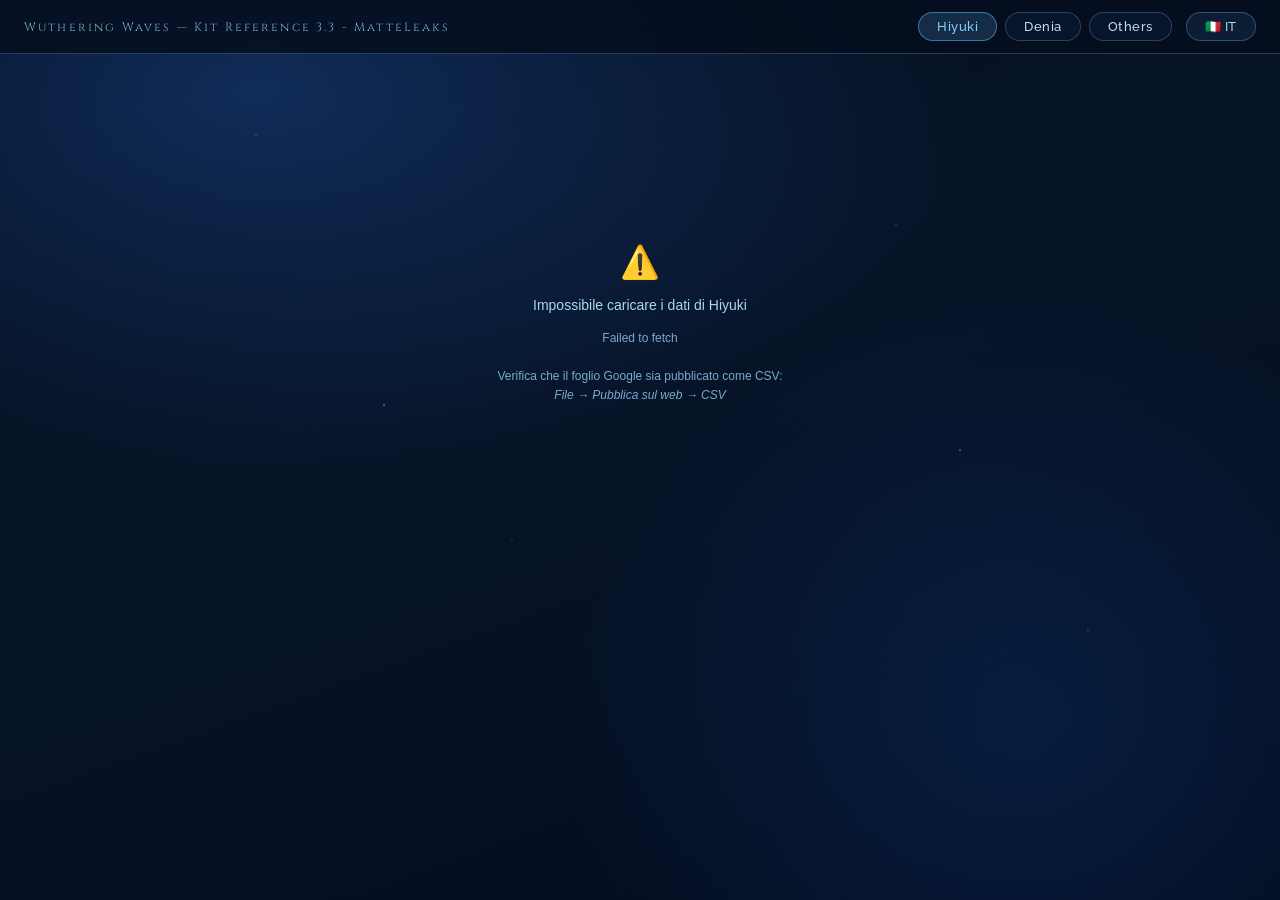
<file: index.html>
<!DOCTYPE html>
<html lang="it">
<head>
<meta charset="UTF-8">
<meta name="viewport" content="width=device-width, initial-scale=1.0">
<title>Hiyuki — Wuthering Waves 3.3</title>
<link rel="preconnect" href="https://fonts.googleapis.com">
<link href="https://fonts.googleapis.com/css2?family=Cinzel:wght@400;600&family=Raleway:wght@300;400;500;600&family=Lora:ital,wght@0,400;0,500;0,600;1,400;1,500&display=swap" rel="stylesheet">
<link rel="stylesheet" href="style-hiyuki.css">
</head>
<body>
<div class="bg"></div>

<nav class="nav-bar">
  <span class="nav-logo">Wuthering Waves — Kit Reference 3.3 - MatteLeaks</span>
  <div class="nav-switch">
    <a href="index.html" class="nav-btn active">Hiyuki</a>
    <a href="denia.html" class="nav-btn">Denia</a>
    <a href="others.html" class="nav-btn">Others</a>
    <button id="lang-btn" class="nav-btn lang-btn" aria-label="Toggle language">🇮🇹 IT</button>
  </div>
</nav>

<div class="wrap" id="root"></div>

<script src="render.js"></script>
<script src="data-loader.js"></script>
<script>
  var _lang = 'it';
  var _cachedData = null;

  async function rerenderHiyuki() {
    const root = document.getElementById('root');
    if (!_cachedData) {
      showLoading(root, 'Hiyuki');
      try {
        _cachedData = await loadCharacterFromSheet('feixue');
      } catch (err) {
        showError(root, 'Hiyuki', err);
        return;
      }
    }
    root.innerHTML = '';
    renderHiyuki(root, _cachedData, _lang);
  }

  document.getElementById('lang-btn').addEventListener('click', function() {
    _lang = _lang === 'it' ? 'en' : 'it';
    this.textContent = _lang === 'it' ? '🇮🇹 IT' : '🇬🇧 EN';
    rerenderHiyuki();
  });

  rerenderHiyuki();
</script>
</body>
</html>
</file>
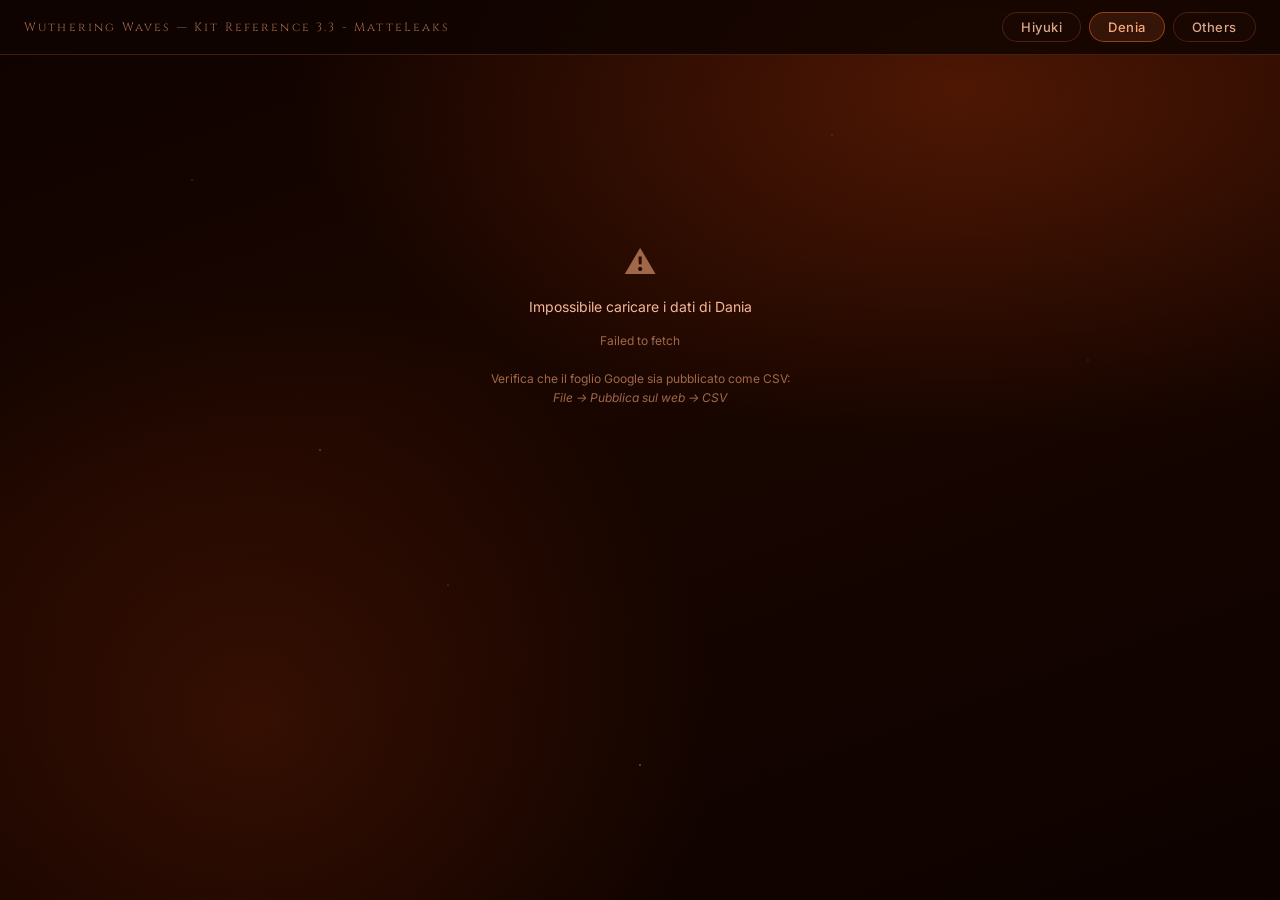
<file: denia.html>
<!DOCTYPE html>
<html lang="it">
<head>
<meta charset="UTF-8">
<meta name="viewport" content="width=device-width, initial-scale=1.0">
<title>Denia — Wuthering Waves 3.3</title>
<link rel="preconnect" href="https://fonts.googleapis.com">
<link href="https://fonts.googleapis.com/css2?family=Cinzel:wght@400;600&family=Inter:wght@300;400;500;600&family=EB+Garamond:ital,wght@0,400;0,500;0,600;1,400;1,500&display=swap" rel="stylesheet">
<link rel="stylesheet" href="style-denia.css">
</head>
<body>
<div class="bg"></div>

<nav class="nav-bar">
  <span class="nav-logo">Wuthering Waves — Kit Reference 3.3 - MatteLeaks</span>
  <div class="nav-switch">
    <a href="index.html" class="nav-btn">Hiyuki</a>
    <a href="denia.html" class="nav-btn active">Denia</a>
    <a href="others.html" class="nav-btn">Others</a>
  </div>
</nav>

<div class="wrap" id="root"></div>

<script src="render.js"></script>
<script src="data-loader.js"></script>
<script>
  (async function() {
    const root = document.getElementById('root');
    showLoading(root, 'Dania');
    try {
      const data = await loadCharacterFromSheet('denia');
      root.innerHTML = '';
      renderDenia(root, data);
    } catch (err) {
      showError(root, 'Dania', err);
    }
  })();
</script>
</body>
</html>
</file>
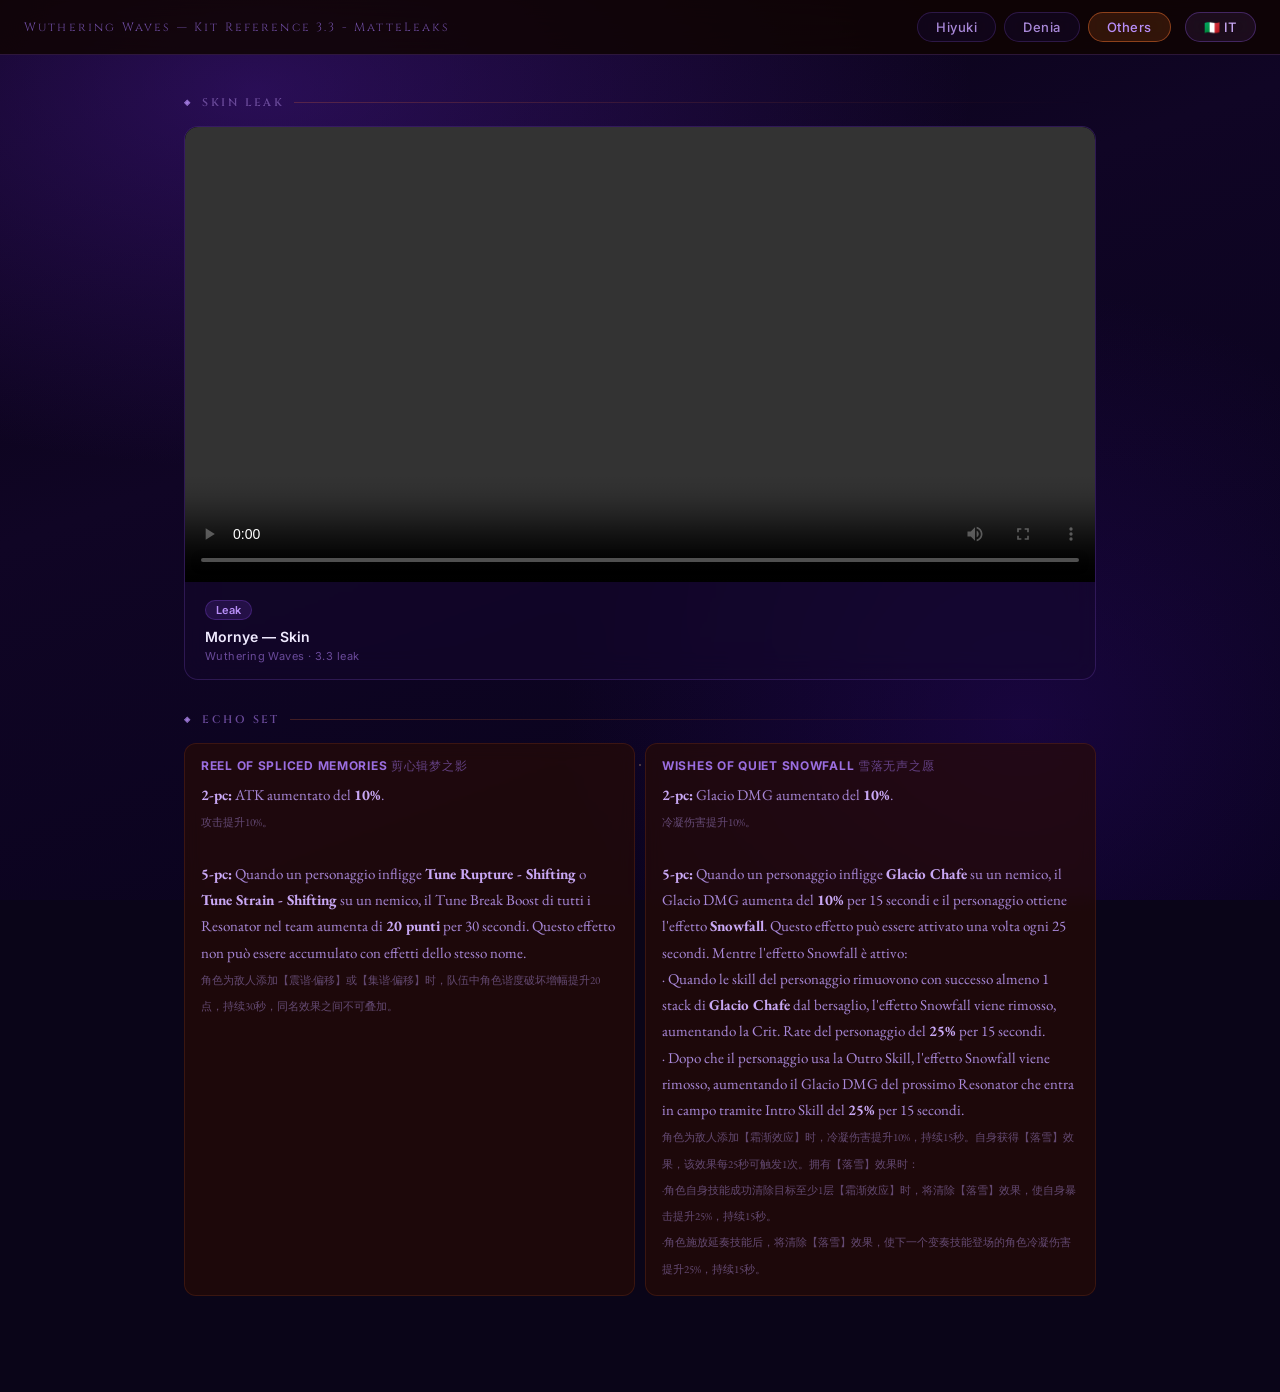
<file: others.html>
<!DOCTYPE html>
<html lang="it">
<head>
<meta charset="UTF-8">
<meta name="viewport" content="width=device-width, initial-scale=1.0">
<title>Others — Wuthering Waves 3.3</title>
<link rel="preconnect" href="https://fonts.googleapis.com">
<link href="https://fonts.googleapis.com/css2?family=Cinzel:wght@400;600&family=Inter:wght@300;400;500;600&family=EB+Garamond:ital,wght@0,400;0,500;0,600;1,400;1,500&display=swap" rel="stylesheet">
<link rel="stylesheet" href="style-denia.css">
<style>
  :root {
    --c1: #c9a8f5;
    --c2: #9b6ee0;
    --accent: #b88ef8;
    --glass-bg: rgba(20, 8, 45, 0.55);
    --glass-border: rgba(160, 100, 255, 0.2);
    --glass-hover: rgba(45, 15, 90, 0.65);
    --text-primary: #f0eaff;
    --text-secondary: #a888d8;
    --text-muted: #6a4a9a;
  }
  body { background: #0a0518; }
  .bg {
    background:
      radial-gradient(ellipse 80% 60% at 20% 10%, rgba(90, 30, 180, 0.4) 0%, transparent 70%),
      radial-gradient(ellipse 60% 80% at 80% 80%, rgba(50, 10, 120, 0.35) 0%, transparent 60%),
      linear-gradient(160deg, #060210 0%, #100525 40%, #07021a 100%);
  }
  .leak-grid { display: grid; grid-template-columns: repeat(auto-fit, minmax(320px, 1fr)); gap: 1.5rem; }
  .leak-card {
    background: var(--glass-bg); border: 1px solid var(--glass-border);
    border-radius: 14px; backdrop-filter: blur(14px);
    overflow: hidden; transition: border-color 0.2s, background 0.2s;
  }
  .leak-card:hover { border-color: rgba(160, 100, 255, 0.4); background: var(--glass-hover); }
  .leak-video { width: 100%; display: block; max-height: 480px; object-fit: contain; background: #000; }
  .leak-info { padding: 1rem 1.25rem; }
  .leak-title { font-size: 14px; font-weight: 600; color: var(--text-primary); margin-bottom: 4px; }
  .leak-meta { font-size: 11px; color: var(--text-muted); letter-spacing: 0.04em; }
  .leak-badge {
    display: inline-block; font-size: 11px; font-weight: 600;
    padding: 2px 10px; border-radius: 99px; margin-bottom: 8px;
    background: rgba(150, 80, 255, 0.15); color: var(--accent);
    border: 1px solid rgba(150, 80, 255, 0.25);
  }
</style>
</head>
<body>
<div class="bg"></div>

<nav class="nav-bar">
  <span class="nav-logo">Wuthering Waves — Kit Reference 3.3 - MatteLeaks</span>
  <div class="nav-switch">
    <a href="index.html" class="nav-btn">Hiyuki</a>
    <a href="denia.html" class="nav-btn">Denia</a>
    <a href="others.html" class="nav-btn active">Others</a>
    <button id="lang-btn" class="nav-btn lang-btn" aria-label="Toggle language">🇮🇹 IT</button>
  </div>
</nav>

<div class="wrap">

  <div class="section" style="padding-top: 2.5rem;">
    <div class="section-label">Skin Leak</div>
    <div class="leak-grid">

      <div class="leak-card">
        <video class="leak-video" controls playsinline>
          <source src="./assets/video/mornyeSkin.mp4" type="video/mp4">
        </video>
        <div class="leak-info">
          <div class="leak-badge">Leak</div>
          <div class="leak-title">Mornye — Skin</div>
          <div class="leak-meta">Wuthering Waves · 3.3 leak</div>
        </div>
      </div>

    </div>
  </div>

  <div id="echo-root"></div>

</div>

<script src="data.js"></script>
<script src="render.js"></script>
<script>
  var _lang = 'it';

  function renderEcho() {
    var root = document.getElementById('echo-root');
    root.innerHTML = '';
    var sets = ECHO_SETS[_lang];
    var label = _lang === 'en' ? 'Echo Set' : 'Echo Set';
    var node = buildEchoSets(sets, label, true);
    if (node) root.appendChild(node);
  }

  document.getElementById('lang-btn').addEventListener('click', function() {
    _lang = _lang === 'it' ? 'en' : 'it';
    this.textContent = _lang === 'it' ? '🇮🇹 IT' : '🇬🇧 EN';
    renderEcho();
  });

  renderEcho();
</script>
</body>
</html>
</file>
<file: style-hiyuki.css>
*, *::before, *::after { box-sizing: border-box; margin: 0; padding: 0; }

:root {
  --c1: #a8d8f0;
  --c2: #5cb8e4;
  --accent: #7dd4f8;
  --glass-bg: rgba(12, 30, 55, 0.55);
  --glass-border: rgba(140, 200, 255, 0.25);
  --glass-hover: rgba(20, 60, 100, 0.65);
  --text-primary: #eef6ff;
  --text-secondary: #c0dff5;   /* was #9cc8e8 — lifted for legibility */
  --text-muted: #7aaacb;       /* was #5a8bb0 */
  --reading-font: 'Lora', Georgia, 'Times New Roman', serif;
}

html { scroll-behavior: smooth; }

body {
  font-family: 'Raleway', sans-serif;
  background: #050e1c;
  color: var(--text-primary);
  min-height: 100vh;
  overflow-x: hidden;
  font-size: 16px;
}

/* ─── Background ─────────────────────────────────────────────── */
.bg {
  position: fixed; inset: 0; z-index: 0;
  background:
    radial-gradient(ellipse 80% 60% at 20% 10%, rgba(30, 80, 160, 0.45) 0%, transparent 70%),
    radial-gradient(ellipse 60% 80% at 80% 80%, rgba(10, 50, 110, 0.4) 0%, transparent 60%),
    linear-gradient(160deg, #030b18 0%, #071428 40%, #040c1e 100%);
}
.bg::after {
  content: '';
  position: absolute; inset: 0;
  background-image:
    radial-gradient(1px 1px at 20% 15%, rgba(180,220,255,0.5) 0%, transparent 100%),
    radial-gradient(1px 1px at 70% 25%, rgba(180,220,255,0.4) 0%, transparent 100%),
    radial-gradient(1px 1px at 40% 60%, rgba(180,220,255,0.3) 0%, transparent 100%),
    radial-gradient(1px 1px at 85% 70%, rgba(180,220,255,0.5) 0%, transparent 100%),
    radial-gradient(1.5px 1.5px at 30% 45%, rgba(200,235,255,0.6) 0%, transparent 100%),
    radial-gradient(1.5px 1.5px at 75% 50%, rgba(200,235,255,0.5) 0%, transparent 100%);
  animation: twinkle 8s ease-in-out infinite alternate;
}
@keyframes twinkle { 0% { opacity: 0.6; } 100% { opacity: 1; } }

/* ─── Layout ─────────────────────────────────────────────────── */
.wrap { position: relative; max-width: 960px; margin: 0 auto; padding: 0 1.5rem 4rem; }

/* ─── Nav ────────────────────────────────────────────────────── */
.nav-bar {
  position: sticky; top: 0; z-index: 100;
  display: flex; align-items: center; justify-content: space-between;
  padding: 0.75rem 1.5rem;
  background: rgba(5, 14, 30, 0.82);
  backdrop-filter: blur(20px);
  border-bottom: 1px solid var(--glass-border);
}
.nav-logo { font-family: 'Cinzel', serif; font-size: 12px; color: var(--text-muted); letter-spacing: 0.18em; }
.nav-switch { display: flex; gap: 8px; }
.nav-btn {
  font-family: 'Raleway', sans-serif; font-size: 13px; font-weight: 500;
  padding: 6px 18px; border-radius: 99px;
  border: 1px solid var(--glass-border);
  background: var(--glass-bg); color: var(--text-secondary);
  cursor: pointer; text-decoration: none; transition: all 0.25s;
  backdrop-filter: blur(10px); letter-spacing: 0.04em;
}
.nav-btn:hover { background: var(--glass-hover); color: var(--text-primary); border-color: var(--accent); }
.nav-btn.active { background: rgba(100, 190, 255, 0.18); color: var(--accent); border-color: rgba(100, 190, 255, 0.5); }
.lang-btn { background: rgba(100, 180, 255, 0.1); color: var(--c1); border-color: rgba(100, 180, 255, 0.35); margin-left: 6px; }

/* ─── Hero ───────────────────────────────────────────────────── */
.hero {
  display: grid; grid-template-columns: 1fr 340px;
  gap: 2rem; align-items: end;
  padding: 3rem 0 2rem; min-height: 380px;
}
.hero-info { padding-bottom: 1rem; }
.hero-version { font-size: 11px; font-weight: 600; letter-spacing: 0.2em; text-transform: uppercase; color: var(--text-muted); margin-bottom: 0.5rem; }
.hero-name {
  font-family: 'Cinzel', serif;
  font-size: clamp(3rem, 7vw, 5.5rem); font-weight: 600; line-height: 1;
  color: var(--text-primary);
  text-shadow: 0 0 60px rgba(100, 200, 255, 0.4), 0 0 120px rgba(100, 200, 255, 0.15);
  margin-bottom: 0.75rem;
}
.hero-tags { display: flex; gap: 8px; flex-wrap: wrap; margin-bottom: 1.5rem; }
.hero-tag {
  font-size: 12px; font-weight: 500; letter-spacing: 0.06em;
  padding: 5px 14px; border-radius: 99px;
  border: 1px solid rgba(140, 200, 255, 0.3);
  background: rgba(30, 80, 160, 0.3); color: var(--c1);
  backdrop-filter: blur(8px);
}
.hero-tag.element { background: rgba(100, 180, 255, 0.15); border-color: rgba(100, 180, 255, 0.4); }
.hero-quote {
  font-family: var(--reading-font);
  font-size: 15px; font-weight: 400; font-style: italic;
  color: var(--text-secondary); line-height: 1.8; max-width: 440px;
  border-left: 2px solid rgba(100, 200, 255, 0.35); padding-left: 1rem;
}
.hero-img-wrap { position: relative; display: flex; justify-content: center; align-items: flex-end; overflow-x: visible; overflow-y: clip; }
.hero-img-glow {
  position: absolute; bottom: 0; left: 50%; transform: translateX(-50%);
  width: 260px; height: 260px; border-radius: 50%;
  background: radial-gradient(ellipse, rgba(100, 200, 255, 0.2) 0%, transparent 70%);
  filter: blur(30px); pointer-events: none;
}
.hero-img {
  position: relative; z-index: 1; width: 360px; height: 320px;
  object-fit: contain; object-position: top center;
  filter: drop-shadow(0 0 30px rgba(100, 200, 255, 0.3));
  animation: float 6s ease-in-out infinite;
}
@keyframes float { 0%, 100% { transform: translateY(0); } 50% { transform: translateY(-12px); } }
video.hero-img {
  mix-blend-mode: screen; filter: none;
  transform: scale(2.5); transform-origin: top center;
  animation: none;
}
.hero-img-fallback {
  width: 300px; height: 300px; display: flex; flex-direction: column;
  align-items: center; justify-content: center;
  background: rgba(20, 60, 120, 0.25); border: 1px solid var(--glass-border);
  border-radius: 0px; backdrop-filter: blur(10px); gap: 12px; color: var(--text-muted);
}

/* ─── Section labels ─────────────────────────────────────────── */
.section { margin-bottom: 2rem; }
.section-label {
  font-family: 'Cinzel', serif; font-size: 11px; font-weight: 600;
  letter-spacing: 0.22em; text-transform: uppercase; color: var(--text-muted);
  margin-bottom: 1rem; display: flex; align-items: center; gap: 10px;
}
.section-label::before {
  content: '◆';
  font-size: 7px; color: var(--accent);
  opacity: 0.85; flex-shrink: 0;
}
.section-label::after {
  content: ''; flex: 1; height: 1px;
  background: linear-gradient(to right, rgba(100, 200, 255, 0.22), transparent);
}

/* ─── Glass cards ────────────────────────────────────────────── */
.glass {
  background: var(--glass-bg); border: 1px solid var(--glass-border);
  border-radius: 14px; backdrop-filter: blur(14px);
  padding: 1.25rem 1.5rem; margin-bottom: 10px;
  transition: border-color 0.25s, background 0.25s;
}
.glass:hover { border-color: rgba(100, 200, 255, 0.38); background: var(--glass-hover); }

.card-head { display: flex; justify-content: space-between; align-items: flex-start; gap: 10px; margin-bottom: 10px; }
.card-title { font-size: 15px; font-weight: 600; color: var(--text-primary); }

/* ─── Reading text — the main readability upgrade ────────────── */
.card-body,
.forte-body,
.inherent-body,
.seq-body,
.na-row-desc,
.res-desc,
.glossary-def {
  font-family: var(--reading-font);
  font-size: 15px;
  line-height: 1.88;
  color: var(--text-secondary);
}
.card-body b, .forte-body b, .inherent-body b, .seq-body b { color: var(--c1); font-weight: 600; }

.na-row-desc, .glossary-def, .res-desc { font-size: 14px; line-height: 1.75; }

/* ─── Tags ───────────────────────────────────────────────────── */
.tags { display: flex; gap: 6px; flex-wrap: wrap; }
.tag { font-size: 11px; font-weight: 500; padding: 3px 10px; border-radius: 99px; white-space: nowrap; flex-shrink: 0; backdrop-filter: blur(6px); }
.tag-c { background: rgba(30, 110, 180, 0.35); color: #a8d8f8; border: 1px solid rgba(100,180,255,0.2); }
.tag-l { background: rgba(100, 80, 200, 0.35); color: #c4b8ff; border: 1px solid rgba(150,100,255,0.2); }
.tag-g { background: rgba(30,150,80,0.25); color: #7de8a8; border: 1px solid rgba(50,200,100,0.2); }

/* ─── Skill card layout ──────────────────────────────────────── */
.skill-card { display: flex; flex-direction: column; }
.skill-desc { border-left: 2px solid rgba(100, 200, 255, 0.3); padding-left: 0.85rem; margin-top: 4px; }
.skill-values-box {
  display: flex; flex-direction: column;
  margin-top: 14px;
  background: rgba(5, 18, 40, 0.6);
  border: 1px solid rgba(100, 180, 255, 0.18);
  border-radius: 10px; overflow: hidden;
}
.skill-value-row {
  display: flex; justify-content: space-between; align-items: center;
  padding: 8px 14px;
  border-bottom: 1px solid rgba(100, 180, 255, 0.08); gap: 12px;
}
.skill-value-row:last-child { border-bottom: none; }
.skill-value-label {
  font-size: 12px; color: var(--text-muted);
  letter-spacing: 0.03em; flex: 1;
}
.skill-value-num {
  font-size: 13px; font-weight: 600; color: var(--c1);
  font-variant-numeric: tabular-nums;
  text-align: right; white-space: nowrap;
  background: rgba(100, 180, 255, 0.09);
  padding: 2px 9px; border-radius: 6px;
}

/* ─── Normal attack ──────────────────────────────────────────── */
.na-card {
  padding: 12px 0;
  border-bottom: 1px solid rgba(100, 180, 255, 0.07);
}
.na-card:last-child { border-bottom: none; }
.na-card .na-row-label { margin-bottom: 5px; }
.na-card .skill-values-box { margin-top: 8px; }

.na-group { margin-bottom: 14px; }
.na-group-title {
  font-size: 12px; font-weight: 600; letter-spacing: 0.08em; color: var(--accent);
  margin-bottom: 10px; padding: 5px 12px;
  background: rgba(100, 180, 255, 0.1); border-radius: 6px; display: inline-block;
}
.na-row { display: grid; grid-template-columns: 200px 1fr; gap: 10px; padding: 6px 0; border-bottom: 1px solid rgba(100, 180, 255, 0.07); }
.na-row:last-child { border-bottom: none; }
.na-row-label { font-size: 13px; font-weight: 600; color: var(--c1); line-height: 1.5; }

/* ─── Resonance resources ────────────────────────────────────── */
.res-grid { display: grid; grid-template-columns: repeat(auto-fit, minmax(170px, 1fr)); gap: 10px; }
.res-card {
  background: rgba(10, 30, 65, 0.6); border: 1px solid rgba(100, 180, 255, 0.15);
  border-radius: 12px; padding: 14px 16px; backdrop-filter: blur(10px);
}
.res-name { font-size: 13px; font-weight: 600; color: var(--accent); margin-bottom: 6px; }
.res-max { font-size: 12px; color: var(--text-muted); margin-top: 5px; }

/* ─── Forte box ──────────────────────────────────────────────── */
.forte-box {
  background: linear-gradient(135deg, rgba(30, 80, 160, 0.35) 0%, rgba(15, 40, 90, 0.45) 100%);
  border: 1px solid rgba(120, 200, 255, 0.25); border-radius: 14px;
  padding: 1.5rem 1.75rem; backdrop-filter: blur(14px); margin-bottom: 10px;
  border-left: 3px solid rgba(125, 212, 248, 0.5);
}
.forte-title { font-family: 'Cinzel', serif; font-size: 13.5px; font-weight: 600; letter-spacing: 0.06em; color: var(--c1); margin-bottom: 10px; }

/* ─── Sequence cards ─────────────────────────────────────────── */
.seq-grid { display: grid; grid-template-columns: repeat(auto-fit, minmax(270px, 1fr)); gap: 10px; }
.seq-card {
  background: rgba(10, 30, 65, 0.55); border: 1px solid rgba(100, 180, 255, 0.15);
  border-radius: 12px; padding: 14px 16px; backdrop-filter: blur(10px);
  transition: border-color 0.25s, background 0.25s;
}
.seq-card:hover { border-color: rgba(100, 200, 255, 0.32); background: rgba(20, 55, 110, 0.65); }
.seq-num {
  font-size: 11px; font-weight: 600; letter-spacing: 0.08em; display: inline-block;
  padding: 2px 10px; border-radius: 99px; margin-bottom: 7px;
  background: rgba(100, 180, 255, 0.15); color: var(--accent);
  border: 1px solid rgba(100, 180, 255, 0.25);
}
.seq-name { font-size: 14px; font-weight: 600; color: var(--text-primary); margin-bottom: 7px; font-style: italic; }

/* ─── Inherent skills ────────────────────────────────────────── */
.inherent-box {
  background: linear-gradient(135deg, rgba(20, 55, 110, 0.4) 0%, rgba(10, 30, 70, 0.5) 100%);
  border: 1px solid rgba(100, 180, 255, 0.2); border-radius: 14px;
  padding: 1.35rem 1.6rem; backdrop-filter: blur(14px); margin-bottom: 10px;
  position: relative; overflow: hidden;
}
.inherent-box::before {
  content: '';
  position: absolute; top: 0; right: 0;
  width: 60px; height: 60px;
  background: radial-gradient(circle at top right, rgba(100, 200, 255, 0.12) 0%, transparent 70%);
  pointer-events: none;
}
.inherent-title { font-family: 'Cinzel', serif; font-size: 13px; font-weight: 600; letter-spacing: 0.06em; color: var(--accent); margin-bottom: 8px; }

/* ─── Glossary ───────────────────────────────────────────────── */
.glossary-grid { display: grid; grid-template-columns: repeat(auto-fit, minmax(200px, 1fr)); gap: 10px; }
.glossary-card {
  background: rgba(8, 25, 55, 0.65); border: 1px solid rgba(100, 180, 255, 0.13);
  border-radius: 12px; padding: 14px 16px; backdrop-filter: blur(8px);
}
.glossary-term { font-size: 12px; font-weight: 700; color: var(--c2); letter-spacing: 0.06em; text-transform: uppercase; margin-bottom: 7px; }
.glossary-def b { color: var(--c1); }

/* ─── Divider ────────────────────────────────────────────────── */
.div {
  height: 1px;
  background: linear-gradient(to right, transparent, rgba(100,200,255,0.18), transparent);
  margin: 1.75rem 0;
}

/* ─── Pills (Intro/Outro) ────────────────────────────────────── */
.pill-row { display: flex; flex-wrap: wrap; gap: 8px; }
.pill {
  font-family: var(--reading-font);
  font-size: 13.5px; padding: 7px 16px; border-radius: 10px;
  background: rgba(20, 60, 120, 0.45); color: var(--text-secondary);
  border: 1px solid rgba(100, 180, 255, 0.2); backdrop-filter: blur(6px); line-height: 1.6;
}
.pill b { color: var(--c1); }

/* ─── Stats grid ─────────────────────────────────────────────── */
.top-row { display: grid; grid-template-columns: 1fr 1fr; gap: 1rem; margin-bottom: 2rem; align-items: stretch; }
.top-row > .section { display: flex; flex-direction: column; margin-bottom: 0; }
.top-row .stats-grid { flex: 1; align-content: space-evenly; }
.stats-grid { display: grid; grid-template-columns: repeat(2, 1fr); gap: 8px; }
.stat-cell {
  background: rgba(10, 30, 65, 0.6); border: 1px solid rgba(100, 180, 255, 0.15);
  border-radius: 10px; padding: 12px 14px; text-align: center; backdrop-filter: blur(10px);
}
.stat-label { font-size: 10px; font-weight: 600; letter-spacing: 0.12em; text-transform: uppercase; color: var(--text-muted); margin-bottom: 5px; }
.stat-value { font-size: 16px; font-weight: 600; color: var(--accent); font-variant-numeric: tabular-nums; }

/* ─── Weapon ─────────────────────────────────────────────────── */
.weapon-card { flex: 1; margin-bottom: 0; }
.weapon-head { margin-bottom: 10px; }
.weapon-name { font-size: 16px; font-weight: 600; color: var(--text-primary); margin-bottom: 3px; }
.weapon-sub { font-size: 12px; color: var(--text-muted); margin-bottom: 5px; letter-spacing: 0.04em; }
.weapon-rank {
  display: inline-block; font-size: 11px; font-weight: 600; padding: 2px 10px;
  border-radius: 99px; background: rgba(100, 180, 255, 0.12); color: var(--accent);
  border: 1px solid rgba(100, 180, 255, 0.2);
}

/* ─── Responsive ─────────────────────────────────────────────── */
@media (max-width: 680px) {
  .hero { grid-template-columns: 1fr; }
  .hero-img-wrap { order: -1; justify-content: center; }
  .hero-img { width: 220px; height: 220px; }
  .nav-logo { display: none; }
  .top-row { grid-template-columns: 1fr; }
  .na-row { grid-template-columns: 1fr; gap: 2px; }
}
</file>
<file: style-denia.css>
*, *::before, *::after { box-sizing: border-box; margin: 0; padding: 0; }

:root {
  --c1: #f5b89a;
  --c2: #e07048;
  --accent: #f8a87a;
  --glass-bg: rgba(35, 12, 5, 0.55);
  --glass-border: rgba(240, 140, 80, 0.2);
  --glass-hover: rgba(70, 22, 8, 0.65);
  --text-primary: #fff4ee;
  --text-secondary: #daa88a;   /* was #c8907a — lifted for legibility */
  --text-muted: #a06848;       /* was #8a5040 */
  --reading-font: 'EB Garamond', Georgia, 'Times New Roman', serif;
}

html { scroll-behavior: smooth; }

body {
  font-family: 'Inter', sans-serif;
  background: #130501;
  color: var(--text-primary);
  min-height: 100vh;
  overflow-x: hidden;
  font-size: 16px;
}

/* ─── Background ─────────────────────────────────────────────── */
.bg {
  position: fixed; inset: 0; z-index: 0;
  background:
    radial-gradient(ellipse 80% 60% at 75% 10%, rgba(160, 50, 10, 0.4) 0%, transparent 65%),
    radial-gradient(ellipse 60% 80% at 20% 80%, rgba(100, 30, 5, 0.4) 0%, transparent 60%),
    linear-gradient(160deg, #0e0200 0%, #1a0600 40%, #0d0200 100%);
}
.bg::before {
  content: '';
  position: absolute; inset: 0;
  background-image:
    radial-gradient(1px 1px at 15% 20%, rgba(255,180,120,0.4) 0%, transparent 100%),
    radial-gradient(1px 1px at 65% 15%, rgba(255,180,120,0.35) 0%, transparent 100%),
    radial-gradient(1px 1px at 85% 40%, rgba(255,180,120,0.3) 0%, transparent 100%),
    radial-gradient(1px 1px at 35% 65%, rgba(255,180,120,0.4) 0%, transparent 100%),
    radial-gradient(1.5px 1.5px at 50% 85%, rgba(255,200,140,0.5) 0%, transparent 100%),
    radial-gradient(1.5px 1.5px at 25% 50%, rgba(255,200,140,0.4) 0%, transparent 100%);
  animation: ember 9s ease-in-out infinite alternate;
}
@keyframes ember { 0% { opacity: 0.5; } 100% { opacity: 1; } }

/* ─── Layout ─────────────────────────────────────────────────── */
.wrap { position: relative; max-width: 960px; margin: 0 auto; padding: 0 1.5rem 4rem; }

/* ─── Nav ────────────────────────────────────────────────────── */
.nav-bar {
  position: sticky; top: 0; z-index: 100;
  display: flex; align-items: center; justify-content: space-between;
  padding: 0.75rem 1.5rem;
  background: rgba(15, 4, 1, 0.82);
  backdrop-filter: blur(20px);
  border-bottom: 1px solid var(--glass-border);
}
.nav-logo { font-family: 'Cinzel', serif; font-size: 12px; color: var(--text-muted); letter-spacing: 0.18em; }
.nav-switch { display: flex; gap: 8px; }
.nav-btn {
  font-family: 'Inter', sans-serif; font-size: 13px; font-weight: 500;
  padding: 6px 18px; border-radius: 99px;
  border: 1px solid var(--glass-border);
  background: var(--glass-bg); color: var(--text-secondary);
  cursor: pointer; text-decoration: none; transition: all 0.25s;
  backdrop-filter: blur(10px); letter-spacing: 0.04em;
}
.nav-btn:hover { background: var(--glass-hover); color: var(--text-primary); border-color: var(--accent); }
.nav-btn.active { background: rgba(255, 120, 50, 0.15); color: var(--accent); border-color: rgba(255, 120, 50, 0.45); }
.lang-btn { background: rgba(160, 100, 255, 0.1); color: var(--c1); border-color: rgba(160, 100, 255, 0.3); margin-left: 6px; }

/* ─── Hero ───────────────────────────────────────────────────── */
.hero {
  display: grid; grid-template-columns: 340px 1fr;
  gap: 2rem; align-items: end;
  padding: 3rem 0 2rem; min-height: 380px;
}
.hero-info { padding-bottom: 1rem; }
.hero-version { font-size: 11px; font-weight: 600; letter-spacing: 0.2em; text-transform: uppercase; color: var(--text-muted); margin-bottom: 0.5rem; }
.hero-name {
  font-family: 'Cinzel', serif;
  font-size: clamp(3rem, 7vw, 5.5rem); font-weight: 600; line-height: 1;
  color: var(--text-primary);
  text-shadow: 0 0 60px rgba(255, 120, 50, 0.35), 0 0 120px rgba(255, 80, 20, 0.12);
  margin-bottom: 0.75rem;
}
.hero-tags { display: flex; gap: 8px; flex-wrap: wrap; margin-bottom: 1.5rem; }
.hero-tag {
  font-size: 12px; font-weight: 500; letter-spacing: 0.06em;
  padding: 5px 14px; border-radius: 99px;
  border: 1px solid rgba(240, 140, 80, 0.3);
  background: rgba(180, 60, 20, 0.25); color: var(--c1);
  backdrop-filter: blur(8px);
}
.hero-tag.element { background: rgba(255, 100, 30, 0.12); border-color: rgba(255, 100, 30, 0.35); }
.hero-quote {
  font-family: var(--reading-font);
  font-size: 16px; font-weight: 400; font-style: italic;
  color: var(--text-secondary); line-height: 1.8; max-width: 440px;
  border-left: 2px solid rgba(255, 120, 50, 0.38); padding-left: 1rem;
}
.hero-img-wrap { position: relative; display: flex; justify-content: center; align-items: flex-end; overflow-x: visible; overflow-y: clip; }
.hero-img-glow {
  position: absolute; bottom: 0; left: 50%; transform: translateX(-50%);
  width: 260px; height: 260px; border-radius: 50%;
  background: radial-gradient(ellipse, rgba(255, 120, 50, 0.2) 0%, transparent 70%);
  filter: blur(30px); pointer-events: none;
}
.hero-img {
  position: relative; z-index: 1; width: 320px; height: 320px;
  object-fit: contain; object-position: top center;
  filter: drop-shadow(0 0 30px rgba(255, 100, 30, 0.3));
  animation: float 7s ease-in-out infinite;
}
@keyframes float { 0%, 100% { transform: translateY(0); } 50% { transform: translateY(-12px); } }
video.hero-img {
  mix-blend-mode: screen; filter: none;
  transform: scale(2.5); transform-origin: top center;
  animation: none;
}
.hero-img-fallback {
  width: 300px; height: 300px; display: flex; flex-direction: column;
  align-items: center; justify-content: center;
  background: rgba(60, 20, 5, 0.25); border: 1px solid var(--glass-border);
  border-radius: 16px; backdrop-filter: blur(10px); gap: 12px; color: var(--text-muted);
}

/* ─── Section labels ─────────────────────────────────────────── */
.section { margin-bottom: 2rem; }
.section-label {
  font-family: 'Cinzel', serif; font-size: 11px; font-weight: 600;
  letter-spacing: 0.22em; text-transform: uppercase; color: var(--text-muted);
  margin-bottom: 1rem; display: flex; align-items: center; gap: 10px;
}
.section-label::before {
  content: '◈';
  font-size: 8px; color: var(--accent);
  opacity: 0.85; flex-shrink: 0;
}
.section-label::after {
  content: ''; flex: 1; height: 1px;
  background: linear-gradient(to right, rgba(255, 120, 50, 0.22), transparent);
}

/* ─── Glass cards ────────────────────────────────────────────── */
.glass {
  background: var(--glass-bg); border: 1px solid var(--glass-border);
  border-radius: 14px; backdrop-filter: blur(14px);
  padding: 1.25rem 1.5rem; margin-bottom: 10px;
  transition: border-color 0.25s, background 0.25s;
}
.glass:hover { border-color: rgba(255, 140, 60, 0.38); background: var(--glass-hover); }

.card-head { display: flex; justify-content: space-between; align-items: flex-start; gap: 10px; margin-bottom: 10px; }
.card-title { font-size: 15px; font-weight: 600; color: var(--text-primary); }

/* ─── Reading text — main readability upgrade ────────────────── */
.card-body,
.forte-body,
.inherent-body,
.seq-body,
.na-row-desc,
.res-desc,
.glossary-def {
  font-family: var(--reading-font);
  font-size: 16px;        /* EB Garamond reads naturally larger */
  line-height: 1.88;
  color: var(--text-secondary);
}
.card-body b, .forte-body b, .inherent-body b, .seq-body b { color: var(--c1); font-weight: 600; }

.na-row-desc, .glossary-def, .res-desc { font-size: 15px; line-height: 1.75; }

/* ─── Tags ───────────────────────────────────────────────────── */
.tags { display: flex; gap: 6px; flex-wrap: wrap; }
.tag { font-size: 11px; font-weight: 500; padding: 3px 10px; border-radius: 99px; white-space: nowrap; flex-shrink: 0; backdrop-filter: blur(6px); }
.tag-f { background: rgba(180, 60, 20, 0.35); color: #f5c0a0; border: 1px solid rgba(255,120,60,0.2); }
.tag-l { background: rgba(100, 50, 180, 0.35); color: #c8a8ff; border: 1px solid rgba(150,80,255,0.2); }
.tag-b { background: rgba(180, 110, 10, 0.35); color: #f5d080; border: 1px solid rgba(255,180,30,0.2); }
.tag-h { background: rgba(20, 130, 80, 0.35); color: #80e8b0; border: 1px solid rgba(50,200,100,0.2); }
.tag-g { background: rgba(30,150,80,0.25); color: #7de8a8; border: 1px solid rgba(50,200,100,0.2); }

/* ─── Skill card layout ──────────────────────────────────────── */
.skill-card { display: flex; flex-direction: column; }
.skill-desc { border-left: 2px solid rgba(255, 120, 50, 0.35); padding-left: 0.85rem; margin-top: 4px; }
.skill-values-box {
  display: flex; flex-direction: column;
  margin-top: 14px;
  background: rgba(20, 6, 2, 0.55);
  border: 1px solid rgba(255, 120, 50, 0.18);
  border-radius: 10px; overflow: hidden;
}
.skill-value-row {
  display: flex; justify-content: space-between; align-items: center;
  padding: 8px 14px;
  border-bottom: 1px solid rgba(255, 120, 50, 0.08); gap: 12px;
}
.skill-value-row:last-child { border-bottom: none; }
.skill-value-label {
  font-size: 12px; color: var(--text-muted);
  letter-spacing: 0.03em; flex: 1;
}
.skill-value-num {
  font-size: 13px; font-weight: 600; color: var(--c1);
  font-variant-numeric: tabular-nums;
  text-align: right; white-space: nowrap;
  background: rgba(255, 120, 50, 0.09);
  padding: 2px 9px; border-radius: 6px;
}

/* ─── Normal attack ──────────────────────────────────────────── */
.na-card {
  padding: 12px 0;
  border-bottom: 1px solid rgba(255, 120, 50, 0.07);
}
.na-card:last-child { border-bottom: none; }
.na-card .na-row-label { margin-bottom: 5px; }
.na-card .skill-values-box { margin-top: 8px; }

.na-group { margin-bottom: 14px; }
.na-group-title {
  font-size: 12px; font-weight: 600; letter-spacing: 0.08em; color: var(--accent);
  margin-bottom: 10px; padding: 5px 12px;
  background: rgba(255, 120, 50, 0.1); border-radius: 6px; display: inline-block;
}
.na-row { display: grid; grid-template-columns: 200px 1fr; gap: 10px; padding: 6px 0; border-bottom: 1px solid rgba(255, 120, 60, 0.07); }
.na-row:last-child { border-bottom: none; }
.na-row-label { font-size: 13px; font-weight: 600; color: var(--c1); line-height: 1.5; }

/* ─── Resonance resources ────────────────────────────────────── */
.res-grid { display: grid; grid-template-columns: repeat(auto-fit, minmax(200px, 1fr)); gap: 10px; }
.res-card {
  background: rgba(50, 15, 5, 0.6); border: 1px solid rgba(255, 120, 60, 0.15);
  border-radius: 12px; padding: 14px 16px; backdrop-filter: blur(10px);
}
.res-name { font-size: 13px; font-weight: 600; color: var(--accent); margin-bottom: 6px; }
.res-max { font-size: 12px; color: var(--text-muted); margin-top: 5px; }

/* ─── Forte box ──────────────────────────────────────────────── */
.forte-box {
  background: linear-gradient(135deg, rgba(100, 35, 10, 0.35) 0%, rgba(50, 15, 5, 0.45) 100%);
  border: 1px solid rgba(255, 140, 60, 0.22); border-radius: 14px;
  padding: 1.5rem 1.75rem; backdrop-filter: blur(14px); margin-bottom: 10px;
  border-left: 3px solid rgba(248, 168, 122, 0.55);
}
.forte-title { font-family: 'Cinzel', serif; font-size: 13.5px; font-weight: 600; letter-spacing: 0.06em; color: var(--c1); margin-bottom: 10px; }

/* ─── Resonance mode cards (Denia-specific) ──────────────────── */
.mode-grid { display: grid; grid-template-columns: 1fr 1fr; gap: 10px; margin-bottom: 10px; }
.mode-card {
  padding: 16px 18px; border-radius: 14px; backdrop-filter: blur(10px);
  border: 1px solid;
}
.mode-burst { background: rgba(100, 60, 5, 0.4); border-color: rgba(255, 180, 40, 0.28); }
.mode-harmony { background: rgba(5, 80, 45, 0.3); border-color: rgba(50, 200, 100, 0.22); }
.mode-title { font-family: 'Cinzel', serif; font-size: 14px; font-weight: 600; letter-spacing: 0.04em; margin-bottom: 8px; }
.mode-burst .mode-title { color: #f5d080; }
.mode-harmony .mode-title { color: #80e8b0; }
.mode-body { font-family: var(--reading-font); font-size: 15px; line-height: 1.82; }
.mode-burst .mode-body { color: #c8a050; }
.mode-harmony .mode-body { color: #50c880; }
.mode-burst .mode-body b { color: #f5d080; }
.mode-harmony .mode-body b { color: #80e8b0; }

/* ─── Sequence cards ─────────────────────────────────────────── */
.seq-grid { display: grid; grid-template-columns: repeat(auto-fit, minmax(270px, 1fr)); gap: 10px; }
.seq-card {
  background: rgba(45, 12, 4, 0.55); border: 1px solid rgba(255, 120, 60, 0.15);
  border-radius: 12px; padding: 14px 16px; backdrop-filter: blur(10px);
  transition: border-color 0.25s, background 0.25s;
}
.seq-card:hover { border-color: rgba(255, 140, 60, 0.32); background: rgba(70, 22, 8, 0.65); }
.seq-num {
  font-size: 11px; font-weight: 600; letter-spacing: 0.08em; display: inline-block;
  padding: 2px 10px; border-radius: 99px; margin-bottom: 7px;
  background: rgba(255, 120, 50, 0.15); color: var(--accent);
  border: 1px solid rgba(255, 120, 50, 0.25);
}
.seq-name { font-size: 14px; font-weight: 600; color: var(--text-primary); margin-bottom: 7px; font-style: italic; }

/* ─── Inherent skills ────────────────────────────────────────── */
.inherent-box {
  background: linear-gradient(135deg, rgba(80, 25, 8, 0.4) 0%, rgba(40, 12, 4, 0.5) 100%);
  border: 1px solid rgba(255, 140, 60, 0.2); border-radius: 14px;
  padding: 1.35rem 1.6rem; backdrop-filter: blur(14px); margin-bottom: 10px;
  position: relative; overflow: hidden;
}
.inherent-box::before {
  content: '';
  position: absolute; top: 0; right: 0;
  width: 60px; height: 60px;
  background: radial-gradient(circle at top right, rgba(255, 130, 50, 0.12) 0%, transparent 70%);
  pointer-events: none;
}
.inherent-title { font-family: 'Cinzel', serif; font-size: 13px; font-weight: 600; letter-spacing: 0.06em; color: var(--accent); margin-bottom: 8px; }

/* ─── Glossary ───────────────────────────────────────────────── */
.glossary-grid { display: grid; grid-template-columns: repeat(auto-fit, minmax(200px, 1fr)); gap: 10px; }
.glossary-card {
  background: rgba(40, 12, 4, 0.65); border: 1px solid rgba(255, 120, 60, 0.13);
  border-radius: 12px; padding: 14px 16px; backdrop-filter: blur(8px);
}
.glossary-term { font-size: 12px; font-weight: 700; color: var(--c2); letter-spacing: 0.06em; text-transform: uppercase; margin-bottom: 7px; }
.glossary-def b { color: var(--c1); }

/* ─── Divider ────────────────────────────────────────────────── */
.div {
  height: 1px;
  background: linear-gradient(to right, transparent, rgba(255,120,50,0.18), transparent);
  margin: 1.75rem 0;
}

/* ─── Pills (Intro/Outro) ────────────────────────────────────── */
.pill-row { display: flex; flex-wrap: wrap; gap: 8px; }
.pill {
  font-family: var(--reading-font);
  font-size: 15px; padding: 7px 16px; border-radius: 10px;
  background: rgba(60, 18, 5, 0.5); color: var(--text-secondary);
  border: 1px solid rgba(255, 120, 60, 0.22); backdrop-filter: blur(6px); line-height: 1.6;
}
.pill b { color: var(--c1); }

/* ─── Stats grid ─────────────────────────────────────────────── */
.top-row { display: grid; grid-template-columns: 1fr 1fr; gap: 1rem; margin-bottom: 2rem; }
.stats-grid { display: grid; grid-template-columns: repeat(3, 1fr); gap: 8px; }
.stat-cell {
  background: rgba(50, 15, 5, 0.6); border: 1px solid rgba(255, 120, 60, 0.15);
  border-radius: 10px; padding: 12px 14px; text-align: center; backdrop-filter: blur(10px);
}
.stat-label { font-size: 10px; font-weight: 600; letter-spacing: 0.12em; text-transform: uppercase; color: var(--text-muted); margin-bottom: 5px; }
.stat-value { font-size: 16px; font-weight: 600; color: var(--accent); font-variant-numeric: tabular-nums; }

/* ─── Weapon ─────────────────────────────────────────────────── */
.weapon-card { height: 100%; }
.weapon-head { margin-bottom: 10px; }
.weapon-name { font-size: 16px; font-weight: 600; color: var(--text-primary); margin-bottom: 3px; }
.weapon-sub { font-size: 12px; color: var(--text-muted); margin-bottom: 5px; letter-spacing: 0.04em; }
.weapon-rank {
  display: inline-block; font-size: 11px; font-weight: 600; padding: 2px 10px;
  border-radius: 99px; background: rgba(255, 120, 50, 0.12); color: var(--accent);
  border: 1px solid rgba(255, 120, 50, 0.2);
}

/* ─── Pending banner ─────────────────────────────────────────── */
.pending-banner {
  font-family: var(--reading-font);
  font-size: 14px; color: #f5d080;
  background: rgba(100, 60, 5, 0.35); border: 1px solid rgba(255, 180, 40, 0.25);
  border-radius: 10px; padding: 12px 18px; margin-bottom: 1.5rem; backdrop-filter: blur(8px);
  line-height: 1.65;
}

/* ─── Responsive ─────────────────────────────────────────────── */
@media (max-width: 680px) {
  .hero { grid-template-columns: 1fr; }
  .hero-img-wrap { justify-content: center; }
  .hero-img { width: 220px; height: 220px; }
  .mode-grid { grid-template-columns: 1fr; }
  .nav-logo { display: none; }
  .top-row { grid-template-columns: 1fr; }
  .na-row { grid-template-columns: 1fr; gap: 2px; }
}
</file>
